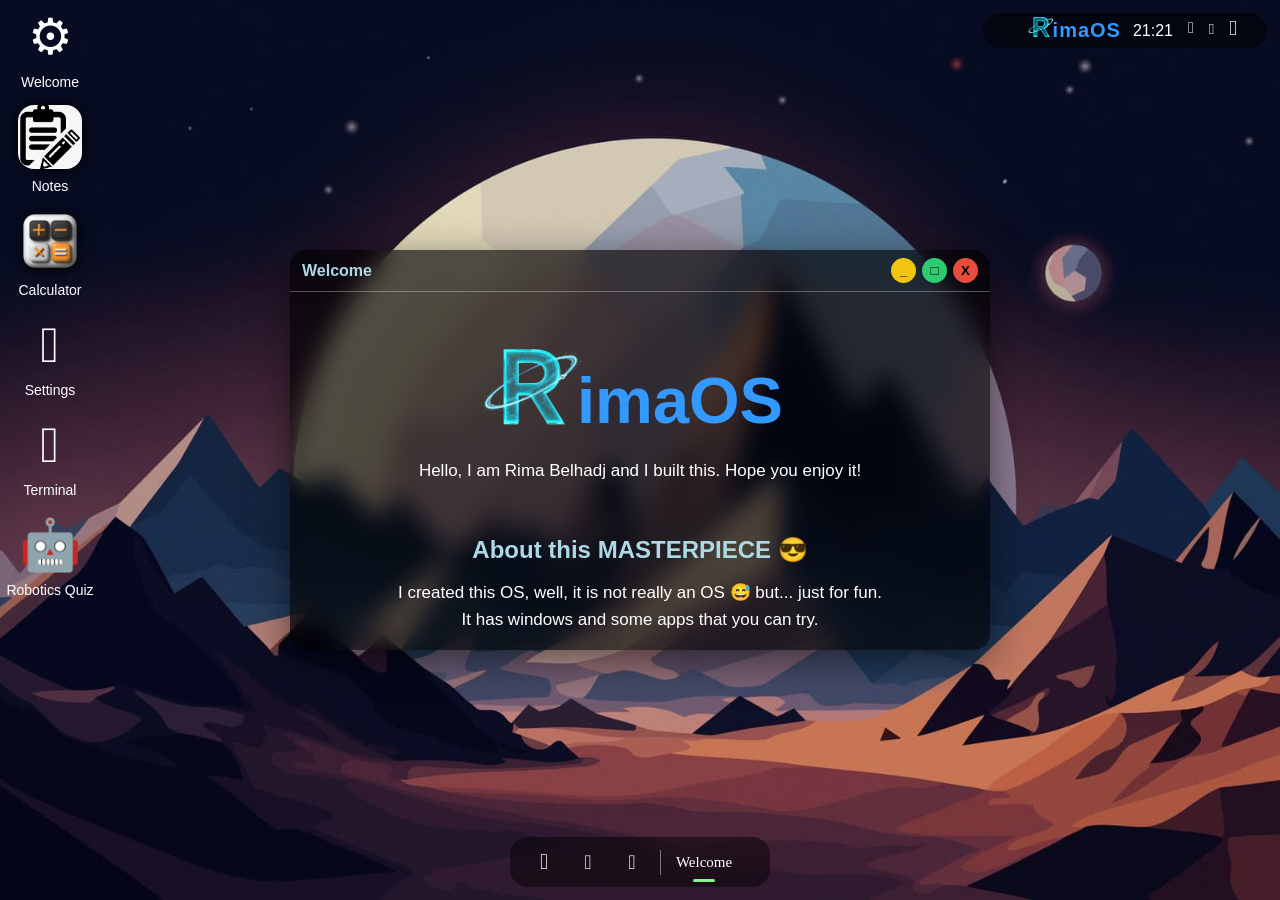
<file: index.html>
<!DOCTYPE html>
<html lang="en">

<head>

    <meta charset="UTF-8">

    <meta name="viewport"
          content="width=device-width, initial-scale=1.0">

    <title>RimaOS</title>
    <link rel="icon" type="image/png" href="./assets/logo.png">
    <link rel="stylesheet" href="style.css">

</head>

<body>

    <!-- ============================= -->
    <!-- Desktop -->
    <!-- ============================= -->

    <div id="desktop"></div>



    <!-- ============================= -->
    <!-- Status Bar -->
    <!-- ============================= -->

    <div class="status-bar">


 <div class="os-brand">

    <img src="assets/logo.png" class="os-logo">


    <p class="os-name">

        imaOS

    </p>


</div>

    <div class="status-right">


        <p id="time">
            12:45
        </p>


        <!-- WiFi -->
        <p class="icon">
            &#xE701;
        </p>


        <!-- Sound -->
        <p class="icon">
            &#xE995;
        </p>


        <!-- Battery -->
        <p class="icon">
            &#xE850;
        </p>


    </div>


</div>


    <!-- ============================= -->
    <!-- Dock -->
    <!-- ============================= -->

    <div class="dock">

        <!-- Start -->

        <div
            class="dock-icon"
            id="start-button"
            title="Start">

            &#xE80F;

        </div>



        <!-- Terminal -->

        <div
            class="dock-icon app-button"
            id="terminal-button"
            data-app="terminal"
            title="Terminal">

            &#xE756;

        </div>



        <!-- Settings -->

        <div
            class="dock-icon app-button"
            id="settings-button"
            data-app="settings"
            title="Settings">

            &#xE713;

        </div>



        <div class="dock-separator"></div>



        <!-- Welcome -->

        <div
            class="dock-icon app-button"
            id="welcome-button"
            data-app="welcome">

         Welcome

        </div>
        

    </div>



    <script src="script.js"></script>

</body>

</html>
</file>
<file: style.css>
@font-face {

    font-family: "Segoe MDL2 Assets";

    src: local("Segoe MDL2 Assets");

}





* {

    margin: 0;

    padding: 0;

    box-sizing: border-box;

}





body {

    width: 100vw;

    height: 100vh;

    overflow: hidden;

    font-family: Arial, sans-serif;

    color: white;

    background-image: url("./assets/wallpaper.jpg");

    background-size: cover;

    background-position: center bottom;

}





#desktop {

    position: fixed;

    inset: 0;

}





.icon {

    font-family: "Segoe MDL2 Assets";

    display: flex;

    align-items: center;

    justify-content: center;

}





/* =========================
   STATUS BAR
========================= */


.status-bar {

    position: fixed;

    top: 13px;

    right: 13px;

    height: 35px;

    padding: 0 15px;

    display: flex;

    justify-content: space-between;

    align-items: center;

    gap: 12px;

    background: rgba(0,0,0,0.5);

    backdrop-filter: blur(12px);

    border-radius: 20px;

    z-index: 10000;

    transition: 0.25s;

}





.status-bar.fullscreen {

    left: 50%;

    right: auto;

    transform: translateX(-50%);

    top: 10px;

}





.status-bar p {

    margin: 0;

}





.status-bar .icon:nth-child(2) {

    font-size: 16px;

    transform: translateY(-3px);

}





.status-bar .icon:nth-child(3) {

    font-size: 15px;

    transform: translateY(-1px);

}





.status-bar .icon:nth-child(4) {

    font-size: 21px;

    transform: translateY(-2px);

}





/* =========================
   DOCK
========================= */


.dock {

    position: fixed;

    left: 50%;

    bottom: 13px;

    transform: translateX(-50%);

    min-width: 260px;

    width: fit-content;

    height: 50px;

    padding: 0 18px;

    display: flex;

    align-items: center;

    gap: 12px;

    background: rgba(0,0,0,0.45);

    backdrop-filter: blur(12px);

    border-radius: 18px;

    z-index: 9999;

    transition: 0.25s;
    #welcome-button {

        display: flex !important;

        flex-direction: row !important;

        align-items: center;

        gap: 6px;

        font-size: 15px;
        margin-left: 15px;
        margin-right: 15px;

    }

}





.dock.hidden {

    bottom: -55px;

}





.dock-icon {

    position: relative;

    width: 32px;

    height: 32px;

    display: flex;

    align-items: center;

    justify-content: center;

    font-family: "Segoe MDL2 Assets";

    font-size: 20px;

    border-radius: 10px;

    cursor: pointer;

    transition: 0.2s;

}





.dock-icon:hover {

    transform: translateY(-3px) scale(1.12);

}





.dock-icon:active {

    transform: scale(0.9);

}





.dock-separator {

    width: 1px;

    height: 25px;

    background: #777;

}





.dock-app {

    position: relative;

    height: 32px;

    padding: 0 14px;

    display: flex;

    align-items: center;

    justify-content: center;

    border-radius: 12px;

    background: rgba(255,255,255,0.08);

    cursor: pointer;

    transition: 0.2s;

    white-space: nowrap;

}





.dock-app:hover {

    background: rgba(255,255,255,0.18);

}





.dock-app.active {

    background: rgba(255,255,255,0.25);

}


.dock-app.running::after {

    content: "";

    position: absolute;

    bottom: 2px;

    left: 50%;

    transform: translateX(-50%);

    width: 22px;

    height: 3px;

    background: lightgreen;

    border-radius: 10px;

}

/* =========================
   WINDOWS
========================= */


.window {

    position: absolute;

    width: 700px;

    height: 400px;

    left: 50%;

    top: 50%;

    transform: translate(-50%, -50%);

    display: flex;

    flex-direction: column;

    background: rgba(0,0,0,0.65);

    backdrop-filter: blur(12px);

    border-radius: 16px;

    overflow: hidden;

    box-shadow: 0 10px 40px rgba(0,0,0,0.5);

    z-index: 100;

}


.window.calculator-window {

    width: 350px;

    height: 450px;

}



.window.dragging {

    transition: none;

}





.window.maximized {

    width: 100vw;

    height: calc(100vh - 0px);

    left:50% !important;

    top:50% !important;

    transform:translate(-50%,-50%) !important;

    border-radius:0;

}





/* =========================
   WINDOW BAR
========================= */


.window-bar {

    height: 45px;

    padding: 8px 12px;

    display: flex;

    align-items: center;

    justify-content: space-between;

    cursor: grab;

    user-select: none;

}





.window-bar:active {

    cursor: grabbing;

}





.window-title {

    color: lightblue;

    font-weight: bold;

    font-size: 16px;

}





.window-buttons {

    display: flex;

    gap: 6px;

}





.window-buttons button {

    width: 25px;

    height: 25px;

    border-radius: 50%;

    border: none;

    font-weight: bold;

    cursor: pointer;

    transition: 0.2s;

}





.window-buttons button:hover {

    transform: scale(1.15);

    filter: brightness(1.2);

}





.buttons button:active {

    transform: scale(0.9);

}





.minimize {

    background: #f1c40f;

}





.maximize {

    background: #2ecc71;

}





.close {

    background: #e74c3c;

}





/* =========================
   WINDOW SEPARATOR
========================= */


.separator {

    height: 2px;

    background: rgba(255,255,255,0.3);

}





/* =========================
   APP CONTENT
========================= */








.window-content::-webkit-scrollbar {

    width: 7px;

}





.window-content::-webkit-scrollbar-thumb {

    background: #555;

    border-radius: 10px;

}





/* =========================
   APP GENERAL STYLE
========================= */


.app-container {

    width: 100%;

    min-height: 100%;

    color: white;

}





.app-container h1 {

    color: lightgreen;

}





.app-container img {

    width: 120px;

    height: 120px;

    object-fit: cover;

    border-radius: 20px;

}





.app-container a {

    color: #4da6ff;

    text-decoration: none;

}





.app-container a:hover {

    text-decoration: underline;

}





/* =========================
   WINDOW ANIMATION
========================= */


.window.opening {

    animation: openWindow 0.25s ease;

}





@keyframes openWindow {


    from {

        opacity: 0;

        transform: translate(-50%,-50%) scale(0.85);

    }



    to {

        opacity: 1;

        transform: translate(-50%,-50%) scale(1);

    }


}





.window.closed {

    display: none !important;

}
/* =========================
   HIDDEN ELEMENTS
========================= */


.hidden {

    display: none !important;

}





/* =========================
   FULLSCREEN BEHAVIOR
========================= */


.window.maximized .window-content {

    height: auto;

    flex: 1;
}





.window.maximized .window-bar {

    height: 47px;

}





.window.maximized .separator {

    height: 2px;

}





/* =========================
   DESKTOP SELECTION
========================= */


#desktop,
.window,
.dock,
.status-bar {

    user-select: none;

}





.window-content {
    display:flex;

    overflow-y:auto;

    overflow-x:hidden;

    padding:15px;
}





/* =========================
   SMOOTH MOVEMENT
========================= */


.window {

    position: absolute;

    width: 700px;

    height: 400px;

    left: 50%;

    top: 50%;

    transform: translate(-50%, -50%);

    display: flex;

    flex-direction: column;
}





.window.dragging {

    transition: none;

}





/* =========================
   DOCK APP STATES
========================= */


.app-button.running::after {

    content: "";

    position: absolute;

    bottom: -4px;

    left: 50%;

    transform: translateX(-50%);

    width: 22px;

    height: 3px;

    background: lightgreen;

    border-radius: 10px;

    pointer-events: none;

}


.dock-app:hover {

    transform: translateY(-3px);

}





/* =========================
   START BUTTON
========================= */


#start-button {

    font-size: 22px;

}





/* =========================
   LINKS
========================= */


a {

    cursor: pointer;

}





/* =========================
   IMAGES
========================= */


img {

    max-width: 100%;

}





/* =========================
   RESPONSIVE PROTECTION
========================= */


@media(max-width:800px){


    .window {

        width: 90vw;

        height: 70vh;

    }



    .dock {

        max-width: 90vw;

        overflow-x: auto;

    }


}





/* =========================
   SCROLLBAR GLOBAL
========================= */


::-webkit-scrollbar {

    width: 8px;

}





::-webkit-scrollbar-track {

    background: transparent;

}





::-webkit-scrollbar-thumb {

    background: rgba(255,255,255,0.3);

    border-radius: 10px;

}





::-webkit-scrollbar-thumb:hover {

    background: rgba(255,255,255,0.5);

}





/* =========================
   STARTUP FADE
========================= */


#desktop {

    animation: desktopFade 0.5s ease;

}





@keyframes desktopFade {


    from {

        opacity:0;

    }


    to {

        opacity:1;

    }


}

.os-name {

    font-size: 20px;

    font-weight: bold;

    color: #66ccff;

    margin: 0;

    letter-spacing: 1px;

}



.status-right {

    display: flex;

    align-items: center;

    gap: 15px;

    margin-right: 15px;

}

.os-brand {

    display: flex;

    align-items: center;

    gap: 8px;

    margin-left: 15px;

}



.os-logo {

    width: 32px;

    height: 32px;

    object-fit: contain;

    position: relative;

    top: -4px;

    left: 12px;
    
    position: relative;

    z-index: 1;

}



.os-name {

    font-size: 20px;

    font-weight: bold;

    color: #3399ff;

    margin: 0;

    letter-spacing: 1px;

    position: relative;

    z-index: 2;

}

.desktop-icon {

    width: 90px;

    text-align: center;

    color: white;

    cursor: pointer;

    user-select: none;

    margin: 5px;

}


.desktop-icon img {

    width: 64px;

    height: 64px;

    border-radius: 16px;

    object-fit: cover;

    filter: drop-shadow(0 0 8px black);

}


.desktop-icon p {

    margin: 5px 0;

    font-size: 14px;

}


.text-icon {

    font-size: 45px;

    height: 64px;

}
.dock-icon img {

    width: 32px;

    height: 32px;

    border-radius: 8px;

}

.emoji-icon {
    font-family: "Segoe MDL2 Assets";

    font-size: 50px;

    height: 64px;

    display: flex;

    align-items: center;

    justify-content: center;

}

.notes-app {

    width: 100%;
    height: 100%;

    padding: 15px;

    box-sizing: border-box;

    display: flex;
    flex-direction: column;

    gap: 15px;

    color: white;

    font-family: system-ui, sans-serif;

}



/* ==========================
   Add Note Area
   ========================== */


.add-note {

    background: rgba(255,255,255,0.12);

    backdrop-filter: blur(10px);

    border-radius: 14px;

    padding: 15px;

    display: flex;

    flex-direction: column;

    gap: 10px;

}



#note-title {

    background: rgba(0,0,0,0.25);

    border: none;

    outline: none;

    border-radius: 10px;

    padding: 10px;

    color: white;

    font-size: 16px;

}



#note-title::placeholder,
#note-content::placeholder {

    color: rgba(255,255,255,0.6);

}



#note-content {

    height: 120px;

    resize: none;

    background: rgba(0,0,0,0.25);

    border: none;

    outline: none;

    border-radius: 10px;

    padding: 10px;

    color: white;

    font-size: 14px;

}



/* Save button */

#save-note {

    width: 45px;

    height: 45px;

    align-self: flex-end;

    border-radius: 50%;

    border: none;

    cursor: pointer;

    font-size: 24px;

    background: rgba(255,255,255,0.2);

    color: white;

    transition: 0.2s;

}



#save-note:hover {

    background: rgba(255,255,255,0.35);

}



/* ==========================
   Saved Notes
   ========================== */


.saved-title {

    font-size: 18px;

    font-weight: bold;

}



#notes-list {

    display: flex;

    flex-direction: column;

    gap: 12px;

    width: 100%;

}



/* Note cards */

.note-card {

    width: 100%;

    box-sizing: border-box;

    padding: 12px;

    border-radius: 12px;

    background: rgba(255,255,255,.08);

    cursor: pointer;

}



.note-card:hover {

    transform: scale(1.05);

    background: rgba(255,255,255,0.2);

}



.note-card h3 {

    margin: 0;

    font-size: 15px;

}



.note-card p {

    margin-top: 8px;

    font-size: 12px;

    opacity: 0.8;

}



/* Scroll bar */

#notes-list::-webkit-scrollbar {

    width: 6px;

}


#notes-list::-webkit-scrollbar-thumb {

    background: rgba(255,255,255,0.3);

    border-radius: 10px;

}

#desktop {

    display: flex;

    flex-direction: column;

    align-content: flex-start;

    flex-wrap: wrap;

    gap: 0px;

    padding: 0px;

}
</file>
